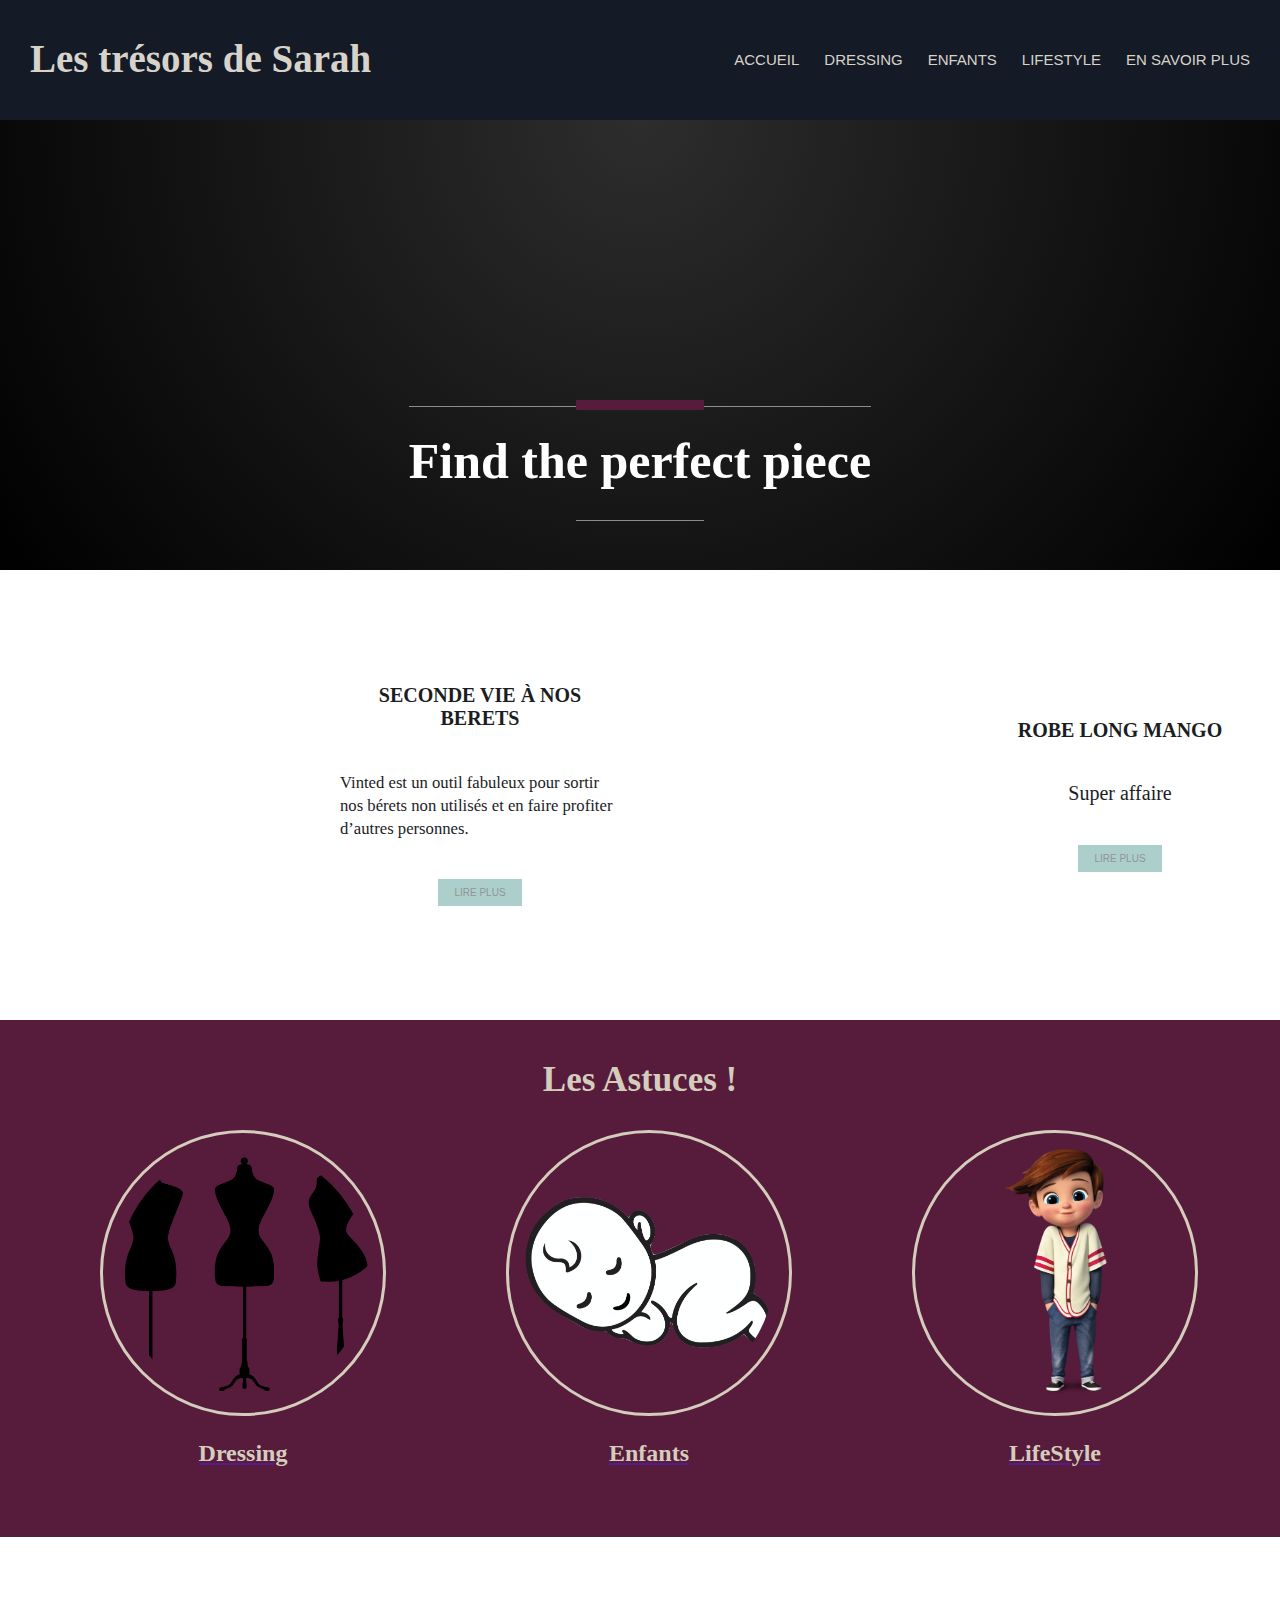
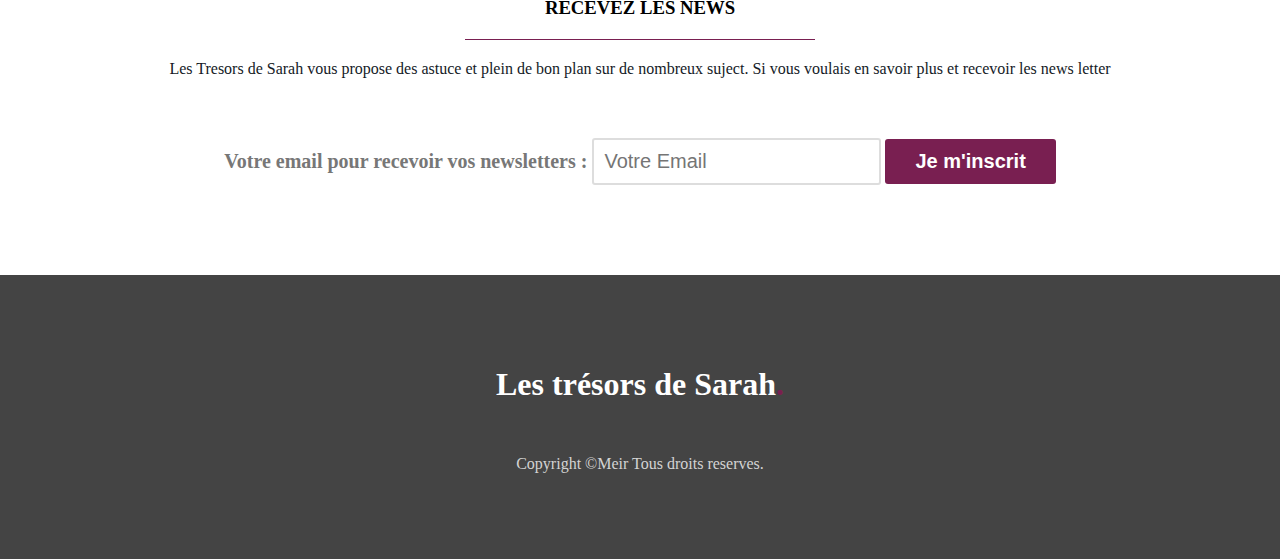
<file: index.html>
<!DOCTYPE html>
<html>
<head>
    <title>Les trésors de Sarah</title>
    <meta charset="utf8" />
    <link rel="stylesheet" href="style/style-basic.css">
    <link rel="stylesheet" href="style/main.css">
    <script src="assert/jQuerry.js"></script>


</head>
<body>
<div class="header"></div>

<section class="banner-section">
<!--    <span></span>-->
    <div class="banner-title">
        <h1>Find the perfect piece</h1>
    </div>
    
</section>

<section class="articles-section">
    <div class="article with-img article-left article1">
        <div class="overlay">
            <h3>Seconde vie à nos berets</h3>
            <p><small>Vinted est un outil fabuleux pour sortir nos bérets non utilisés et en faire profiter d’autres
                personnes.</small></p>
            <a href="#" class="button-2">Lire Plus</a>
        </div>
    </div>
    <div class="article with-img article-right article2">
        <div class="overlay">
            <h3>Robe long Mango</h3>
            <p>Super affaire</p>
            <a href="#" class="button-2">Lire Plus</a>
        </div>
    </div>
<!--    il faut faire les image et la barre de separation et le hover a corrige -->
</section>

<section class="astuces-section">
    <h1>Les Astuces !</h1>
    <div class="container-astuces">
        <a href="" >
        <div class="astuces">
            <img src="images/dressing.png" alt="dressing" class="img-atuces">
            <h2>Dressing</h2>
        </div></a>
        <a href="" >
        <div class="astuces">
            <img src="images/baby-logos.png" alt="baby" class="img-atuces">
            <h2>Enfants</h2>
        </div></a>
        <a href="" >
        <div class="astuces">
            <img src="images/lifestyle.png" alt="lifestyle" class="img-atuces">
            <h2>LifeStyle</h2>
        </div></a>
    </div>

</section>

<section class="contact">
    <div class="container-contact">
        <h3>Recevez les News</h3>
        <p>Les Tresors de Sarah vous propose des astuce et plein de bon plan sur de nombreux suject. Si vous voulais en savoir
            plus et recevoir les news letter  </p>
        <form>
            <label for="email">Votre email pour recevoir vos newsletters :
                <input type="email" name="email" id="email" placeholder="Votre Email"></label>
            <input type="submit" value="Je m'inscrit" class="button-3">
        </form>
    </div>
</section>

<div class="footer"></div>

<!--all script-->
<script src="assert/include.js"></script>

</body>
</html>
</file>
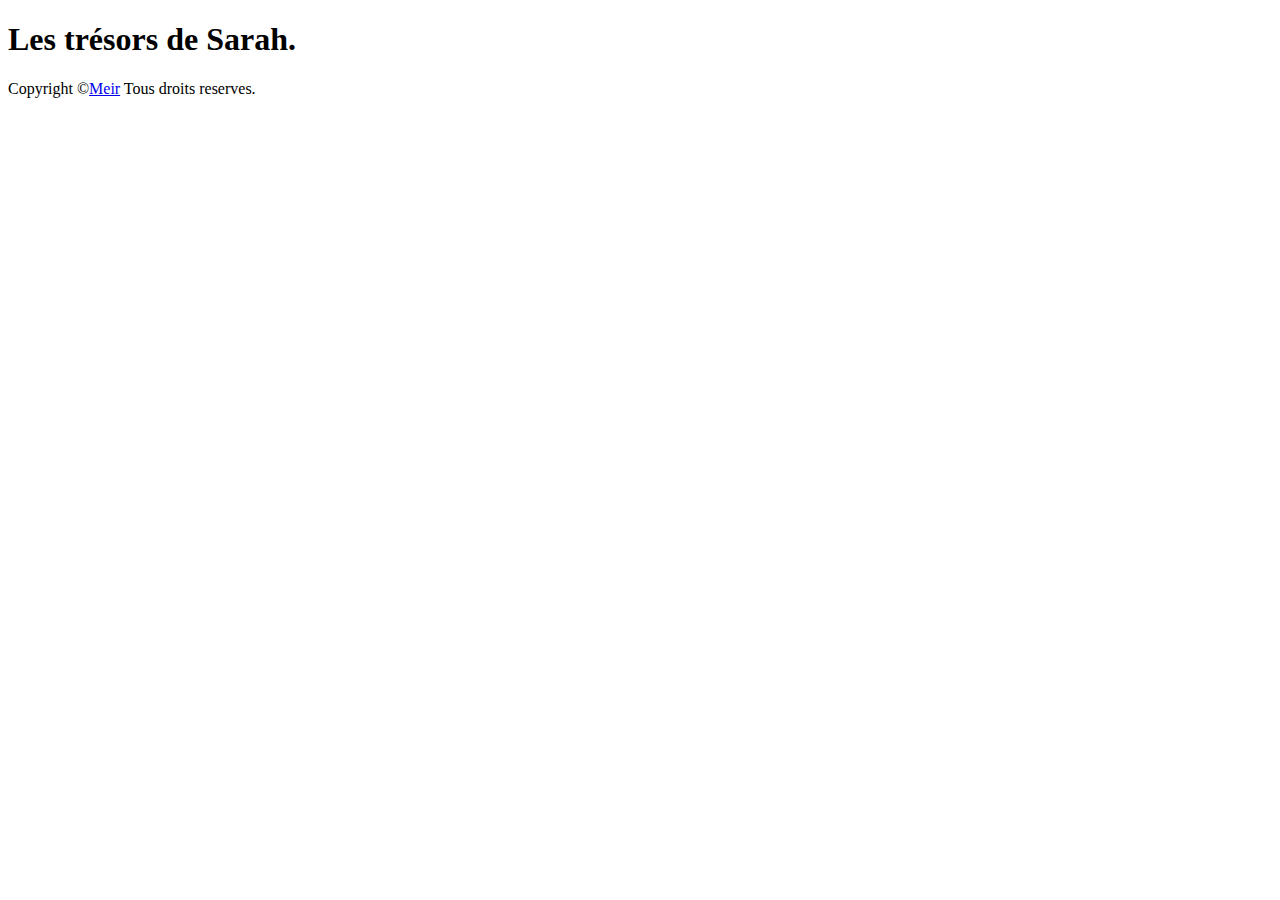
<file: html/footer.html>
<!DOCTYPE html>
<html lang="en">

<h1>Les trésors de Sarah<span class="purple">.</span></h1>
<p>Copyright ©<a href="mailto:benchimolmeir@gmail.com? &subject=About Les tresors de Sarah &body=
Your message (speak English French and Hebrew) ">Meir</a> Tous droits reserves.</p>

</html>
</file>
<file: style/style-basic.css>
body{
    margin: inherit;
}
.purple{
    color: #791f51;
}

/* ------------------------------------css for the header & nav bar -----------------------------*/
.header{
    background-color: #141a26;
    min-height: 90px;
    padding: 15px 30px;
    display: flex;
    flex-direction: column;

}
.header h1{
    float: left;
}
.header h1 a{
    font-family: "Noto Serif",Georgia,serif;
    font-size: 39px;
    line-height: 1.2;
    color: #d7d3ca;
    text-decoration: none;
}

/* ------------------------------------------ css nav desktop -------------------------------*/
.main-nav
{
    float: right;
    margin-top: 20px;
}
.main-nav ul li {
    display: inline-block;
    float: left;
}
.main-nav  a {
    font-size: 15px;
    text-decoration: none;
    text-transform: uppercase;
    color: #d7d3ca;
    font-family: "Lato","Helvetica Neue",Helvetica,Arial,sans-serif;
    margin-left: 25px;
}
.main-nav a:hover{
    font-weight: bold;
}
.menu-toggle-btn{
    display: none;
    text-transform: uppercase;
    font-size: 14px;
    color: #d7d3ca;
    background-color: rgba(0,0,0,.1);
    border: 1px solid rgba(255,255,255,.2);
    font-family: "Lato","Helvetica Neue",Helvetica,sans-serif;
    padding: 1em 1.5em;
    font-weight: 700;
    letter-spacing: .1em;
    outline: 0;
}

/*   -------------------------------------   css nav mobile ------------------------------------- */
.nav-mobile{
    display: none;
    background-color: #404550;
}
.nav-mobile ul {
    list-style-type: none;
    margin: 0;
    padding: 0;
}
.nav-mobile li{
    border-top: 1px solid black;
    padding: 18px 0;
}
.nav-mobile a{
    font-size: 16px;
    text-decoration: none;
    text-transform: uppercase;
    color: #d7d3ca;
    font-family: "Lato","Helvetica Neue",Helvetica,Arial,sans-serif;
}
.nav-mobile a:hover{
    font-weight: bold;
}

 /*------------------------------------------   hamburger menu ----------------------------------------*/
#nav-icon  {
    width: 60px;
    height: 45px;
    position: relative;
    margin: 50px auto;
    -webkit-transform: rotate(0deg);
    -moz-transform: rotate(0deg);
    -o-transform: rotate(0deg);
    transform: rotate(0deg);
    -webkit-transition: .5s ease-in-out;
    -moz-transition: .5s ease-in-out;
    -o-transition: .5s ease-in-out;
    transition: .5s ease-in-out;
    cursor: pointer;
}

#nav-icon1 span{
    display: block;
    position: absolute;
    height: 3px;
    width: 20px;
    margin-left: 7px;
    background: #d7d3ca;
    border-radius: 9px;
    opacity: 1;
    left: 0;
    -webkit-transform: rotate(0deg);
    -moz-transform: rotate(0deg);
    -o-transform: rotate(0deg);
    transform: rotate(0deg);
    -webkit-transition: .25s ease-in-out;
    -moz-transition: .25s ease-in-out;
    -o-transition: .25s ease-in-out;
    transition: .25s ease-in-out;
}

#nav-icon1 span:nth-child(1) {
    top: 14px;
}

#nav-icon1 span:nth-child(2) {
    top: 22px;
}

#nav-icon1 span:nth-child(3) {
    top: 30px;
}

#nav-icon1.open span:nth-child(1) {
    top: 22px;
    margin-left: 7px;
    -webkit-transform: rotate(135deg);
    -moz-transform: rotate(135deg);
    -o-transform: rotate(135deg);
    transform: rotate(135deg);
}

#nav-icon1.open span:nth-child(2) {
    opacity: 0;
    left: -60px;
}

#nav-icon1.open span:nth-child(3) {
    top: 22px;
    margin-left: 7px;
    -webkit-transform: rotate(-135deg);
    -moz-transform: rotate(-135deg);
    -o-transform: rotate(-135deg);
    transform: rotate(-135deg);
}

 /* ------------------------------------------------    responsive    ---------------------------------*/
 @media screen and (max-width: 1060px){
     .header{
         background-color: #404550;
         min-height: 70px;
     }
     /*.nav-mobile{*/
     /*    display: grid;*/
     /*}*/
     .header h1{
         margin-top: 20px;
         /*color: #d4cdbc;*/
     }
     .main-nav{
         margin-top: 20px;
     }
     .menu-toggle-btn{
        display: flex;
         position: relative;
         padding-left: 35px;
     }
     #primary-menu{
         display: none;
     }
 }

@media screen and (max-width: 600px){

    .header{
        text-align: -webkit-center;
    }
    .header h1{
        float: none;
    }
    .main-nav{
        float: none;
    }

}
/*--------------------------------------------     css for the footer -------------------------------------*/
.footer{
    background-color: #444444;
    text-align: center;
    padding: 70px 0;
}
.footer h1{
    color: white;
    padding-bottom: 30px;
}
.footer p{
    color: lightgrey;
}
.footer a{
    color: lightgrey;
    text-decoration: none;
}
</file>
<file: style/main.css>
/*  --------------- css banner ---------------- */
.banner-section{
    background-image: radial-gradient(circle at top center, #2d2d2d, black);
    /*background-color: #1f2123;*/
    height: 450px;
    position: relative;
    text-align: center;
    display: flex;
    align-items: flex-end;

}
.banner-title{
    margin: 0px auto;
}
.banner-section h1{

    color: white;
    margin: 0 auto;
    font-size: 50px;
    padding-top: 25px;
    max-width: 800px;
    padding-bottom: 80px;
    border-top: 1px solid rgba(255,255,255,.5);

}


.banner-section h1:before {
    background-color: #571b3c;
    content: "";
    /* display: flex; */
    height: 10px;
    left: 45%;
    /* margin: -4px 0 0 -60px; */
    position: absolute;
    top: 280px;
    width: 10%;
}
.banner-section h1:after {
    background-color: rgba(255,255,255,.5);
    content: "";
    /* display: block; */
    height: 1px;
    left: 45%;
    /* margin: -4px 0 0 -60px; */
    position: absolute;
    top: 400px;
    width: 10%;
}

/*--------------- responsive for banner section -----------*/

@media screen and (max-width: 960px){

    .banner-section h1{
        font-size: 40px;
    }
    .banner-section h1:before{
        left: 43%;
        top: 293px;
        width: 15%;
    }
    .banner-section h1:after{
        left: 43%;
        width: 15%;
    }


}

@media screen and (max-width: 600px){
    .banner-section h1{
        border-top: none;
        font-size: 35px;
    }
    .banner-section h1:before{
        left: 40%;
        width: 20%;
        height: 5px;
        top : 305px;
    }
    .banner-section h1:after{
        content: none;
    }

}


/* ----------------------------  css for articles ----------------------------------*/


.articles-section{
    display: flex;
}

.article{
    width: 50%;
    height: 450px;
}
.article:hover{

    -webkit-box-shadow:inset 0px 0px 0px 15px rgba(0,0,0,.2);
    -moz-box-shadow:inset 0px 0px 0px 15px rgba(0,0,0,.2);
    box-shadow:inset 0px 0px 0px 15px rgba(0,0,0,.2);
    /*box-shadow:0px 0px 0px 10px black inset;*/
    /*margin-bottom:20px;*/
    /*border: 15px solid rgba(0,0,0,.2) ;*/
}

.article1{
    background: url("https://lestresorsdesarah.files.wordpress.com/2019/07/stil-d4jrahauaic-unsplash.jpg?w=1800&h=720&crop=1") center;
    background-size: cover;
}
.article2{
    background: url("https://lestresorsdesarah.files.wordpress.com/2019/06/calm.jpg?w=960&h=819&crop=1") center;
    background-size: cover;
}
.article-left .overlay{
    float: right;
}

.overlay{
    background: rgba(255, 255, 255, 0.95);
    width: 50%;
    height: 100%;
    padding: 20px;
    text-align: center;
    justify-content: center;
    align-items: center;
    box-sizing: border-box;
    color: #1b1d1f;
    float: right;
    display: flex;
    flex-direction: column;

}
.article h3{
    /*border-bottom: 1px solid #ddd;*/
    padding-bottom: 20px;
    text-transform: uppercase;
    margin: 20px 0 0 0;
    text-align: center;
    font-size: 20px;
}
.article p{
    margin-bottom: 20px;
    text-align: left;
    font-size: 20px;
}
.button-2{
    color: #919595;
    background-color: #accfcc;
    padding: 8px 16px;
    margin: 20px 0;
    text-decoration: none;
    text-transform: uppercase;
    font-family: "Lato","Helvetica Neue",Helvetica,Arial,sans-serif;
    font-size: 10px;
}
.button-2:hover{
    background-color: #accfccb0;
    color: #919595;
}

@media screen and (max-width: 750px){
    .articles-section{
        flex-direction: column;
    }
    .article{
        width: 100%;
    }
    .article-right .overlay{
        float: left;
    }
}

/*@media screen and (max-width: 750px){*/
/*    .overlay{*/
/*        width: 55%;*/
/*    }*/
/*}*/

/*@media screen and (max-width: 613px) {*/
/*    #possibilities{*/
/*        padding: 30px 0;*/
/*    }*/
/*    .overlay{*/
/*        width: 45%;*/
/*    }*/
/*    #possibilities .container{*/
/*        display: grid;*/
/*        margin: 0 auto;*/
/*    }*/
/*    article{*/
/*        margin: 10px 0;*/
/*    }*/
/*}*/


/*-----------------    css for cantact section -------------*/

.contact{
    padding: 60px 0;
    text-align: center;
}
.container-contact{
    max-width: 88%;
    margin: 0 auto;
}
.contact h3{
    text-transform: uppercase;
    border-bottom: solid 1px #791f51;
    padding-bottom: 20px;
    width: 350px;
    margin: 0 auto 20px auto;

}
.contact p {
    padding: 0 10px;
    color: #141a26;
}
form{
    margin: 50px 0 20px 0;
}
label{
    font-weight: bold;
    font-size: 20px;
    /*margin-right: 10px;*/
    color: #777;
}
input[type="text"] ,[type="email"]{
    padding: 10px;
    font-size: 20px;
    margin: 10px 0;
    border: 2px solid #ddd;
    border-radius: 3px;
}
.button-3{
    color: #fff;
    font-size: 20px;
    font-weight: bold;
    background-color:#791f51; ;
    padding: 11px 30px;
    border-style: none;
    border-radius: 3px;
}
.button-3:hover{
    background-color:#444 ;
}

/*--------------- responsive for contact section -----------*/
@media screen and (max-width: 690px){
    form{
        display: grid;
    }
    input[type="text"] ,[type="email"]{
        margin-left: 20px;
        margin-bottom: 20px;
        width: 60%;
    }
    input[type="email"]{
        margin-left: 11px;
    }
    .button-3{
        width: 60%;
        margin: 0 auto;
    }
}

/*------------- css for astuce -------------------------------*/
.astuces-section{
    height: auto;
    background-color: #571b3c;
    padding: 20px 0;
}
.astuces-section h1{
    text-align: center;
    color: #d4cdbc;
    font-size: 35px;
    margin: 20px 0 0;
}
.astuces{
    text-align: center;
    padding: 10px;
    margin: 20px 50px;

}

.container-astuces{
    max-width: 1200px;
    display: flex;
    justify-content: space-around;
    margin: 0 auto;
}
.astuces h2{
    text-align: center;
    color: #d4cdbc;


}
.img-atuces{
    width: 250px;
    height: 250px;
    padding: 15px;
    border: 3px solid #d4cdbc;
    border-radius: 50%;
    object-fit: contain;
}

@media screen and (max-width: 750px){
    .container-astuces{
        flex-direction: column;
    }

    .astuces{
        margin-top: 20px;
    }
    .astuces:hover{
        background-color:#80808038;
    }
}
</file>
